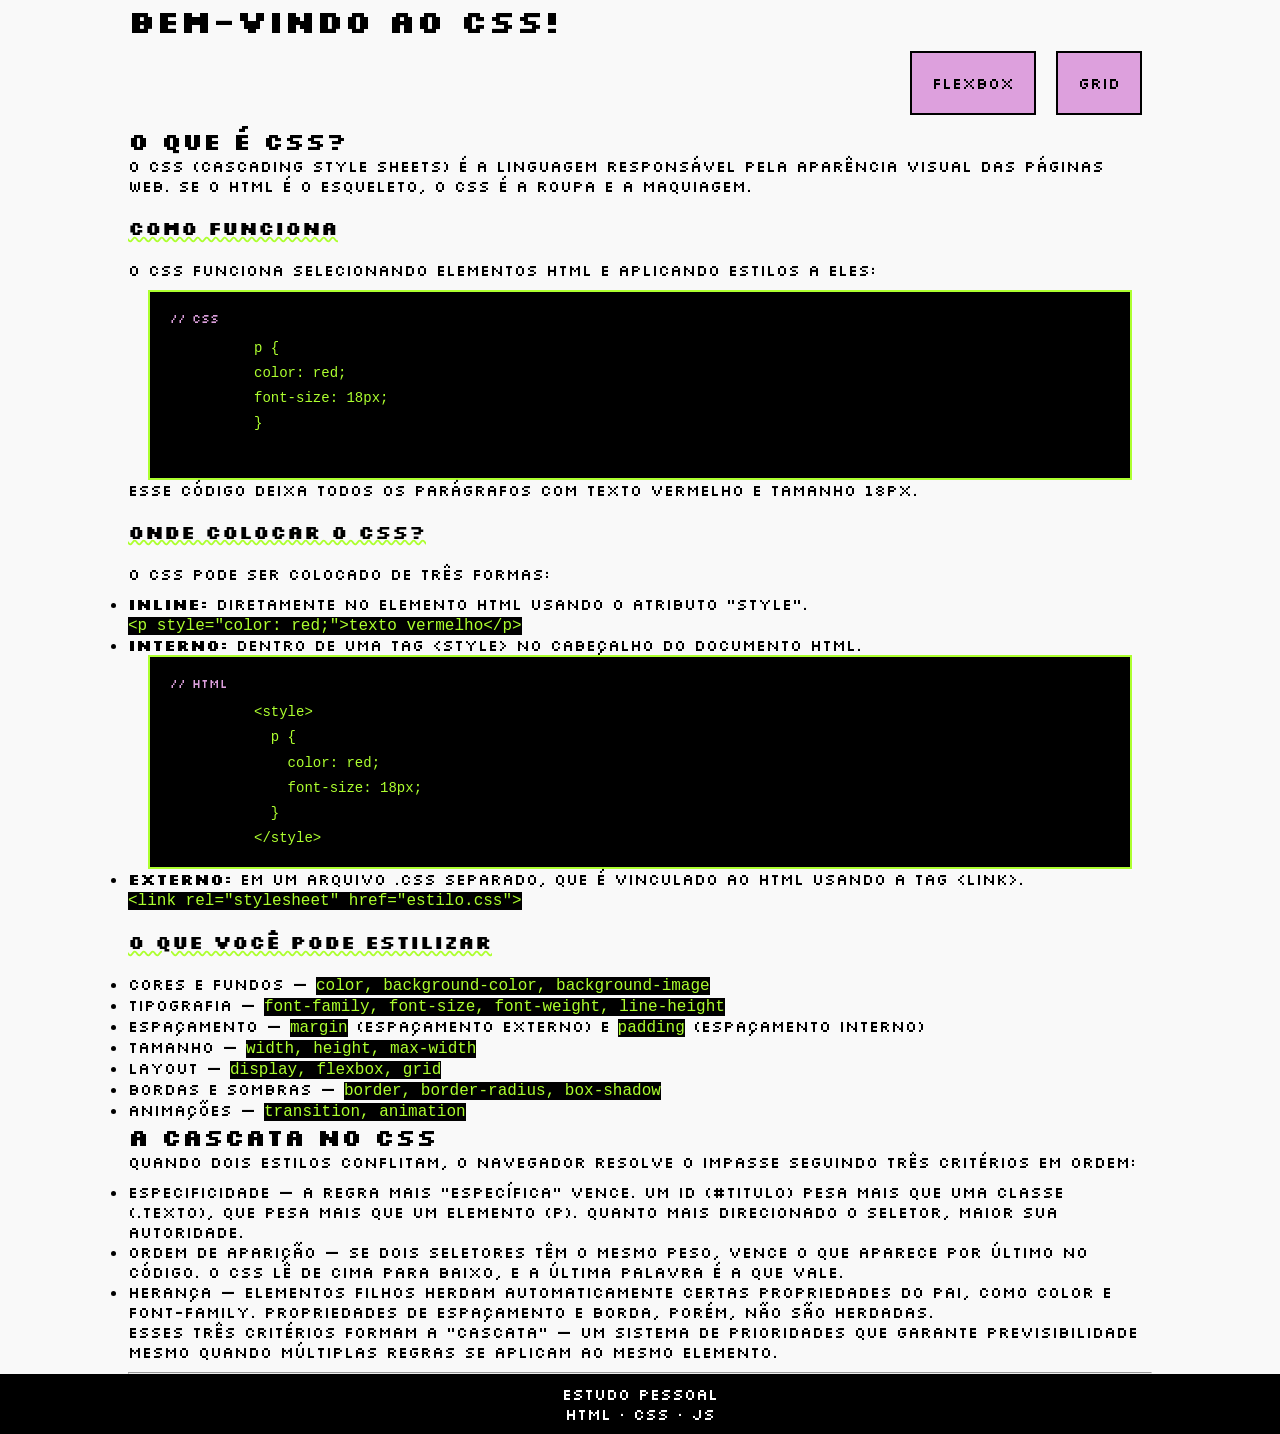
<file: CSS/index.html>
<!doctype html>
<html lang="pt-br">
  <head>
    <meta charset="UTF-8" />
    <meta name="viewport" content="width=device-width, initial-scale=1.0" />
    <title>Estudos de CSS</title>
    <link rel="stylesheet" href="style.css" />
    <link
      href="https://fonts.googleapis.com/css2?family=Silkscreen:wght@400;700&display=swap"
      rel="stylesheet"
    />
  </head>
  <body>
    <div class="pagecontent">
      <h1>Bem-vindo ao CSS!</h1>
      <nav class="menu">
        <a class="button" href="flexbox.html">Flexbox</a>
        <a class="button" href="grid.html">Grid</a>
      </nav>

      <h2>O que é CSS?</h2>
      <p>
        O CSS (Cascading Style Sheets) é a linguagem responsável pela aparência
        visual das páginas web. Se o HTML é o esqueleto, o CSS é a roupa e a
        maquiagem.
      </p>
      <h3>Como funciona</h3>
      <p>
        O CSS funciona selecionando elementos HTML e aplicando estilos a eles:
      </p>

      <div class="code-preview">
          <span class="code-preview-label">// CSS</span>
          <pre id="code-preview">
          p {
          color: red;
          font-size: 18px;
          }</code
        >
        </div>

      <p>
        Esse código deixa todos os parágrafos com texto vermelho e tamanho 18px.
      </p>
      <h3>Onde colocar o CSS?</h3>
      <p>O CSS pode ser colocado de três formas:</p>
      <ul>
        <li>
          <strong>Inline:</strong> diretamente no elemento HTML usando o
          atributo "style".
        </li>
        <code>&lt;p style="color: red;"&gt;Texto vermelho&lt;/p&gt;</code>
        <li>
          <strong>Interno:</strong> dentro de uma tag &lt;style&gt; no cabeçalho
          do documento HTML.
        </li>
        <div class="code-preview">
          <span class="code-preview-label">// HTML</span>
          <pre id="code-preview">
          &lt;style&gt;
            p {
              color: red;
              font-size: 18px;
            }
          &lt;/style&gt;</pre
          >
        </div>

        <li>
          <strong>Externo:</strong> em um arquivo .css separado, que é vinculado
          ao HTML usando a tag &lt;link&gt;.
        </li>
        <code>&lt;link rel="stylesheet" href="estilo.css"&gt;</code>
      </ul>

      <h3>O que você pode estilizar</h3>
      <ul>
        <li>
          Cores e fundos —
          <code>color, background-color, background-image</code>
        </li>
        <li>
          Tipografia —
          <code>font-family, font-size, font-weight, line-height</code>
        </li>
        <li>
          Espaçamento — <code>margin</code> (espaçamento externo) e
          <code>padding</code> (espaçamento interno)
        </li>
        <li>Tamanho — <code>width, height, max-width</code></li>
        <li>Layout — <code>display, flexbox, grid</code></li>
        <li>
          Bordas e sombras — <code>border, border-radius, box-shadow</code>
        </li>
        <li>Animações — <code>transition, animation</code></li>
      </ul>

      <h2>A Cascata no CSS</h2>
      <p>
        Quando dois estilos conflitam, o navegador resolve o impasse seguindo
        três critérios em ordem:
      </p>
      <ul>
        <li>
          Especificidade — a regra mais "específica" vence. Um ID (#titulo) pesa
          mais que uma classe (.texto), que pesa mais que um elemento (p).
          Quanto mais direcionado o seletor, maior sua autoridade.
        </li>
        <li>
          Ordem de aparição — se dois seletores têm o mesmo peso, vence o que
          aparece por último no código. O CSS lê de cima para baixo, e a última
          palavra é a que vale.
        </li>
        <li>
          Herança — elementos filhos herdam automaticamente certas propriedades
          do pai, como color e font-family. Propriedades de espaçamento e borda,
          porém, não são herdadas.
        </li>
      </ul>
      <p>
        Esses três critérios formam a "cascata" — um sistema de prioridades que
        garante previsibilidade mesmo quando múltiplas regras se aplicam ao
        mesmo elemento.
      </p>

      <hr />
    </div>
    <footer>
      <span>estudo pessoal</span><br />
      <span>HTML · CSS · JS</span>
    </footer>
  </body>
</html>
</file>
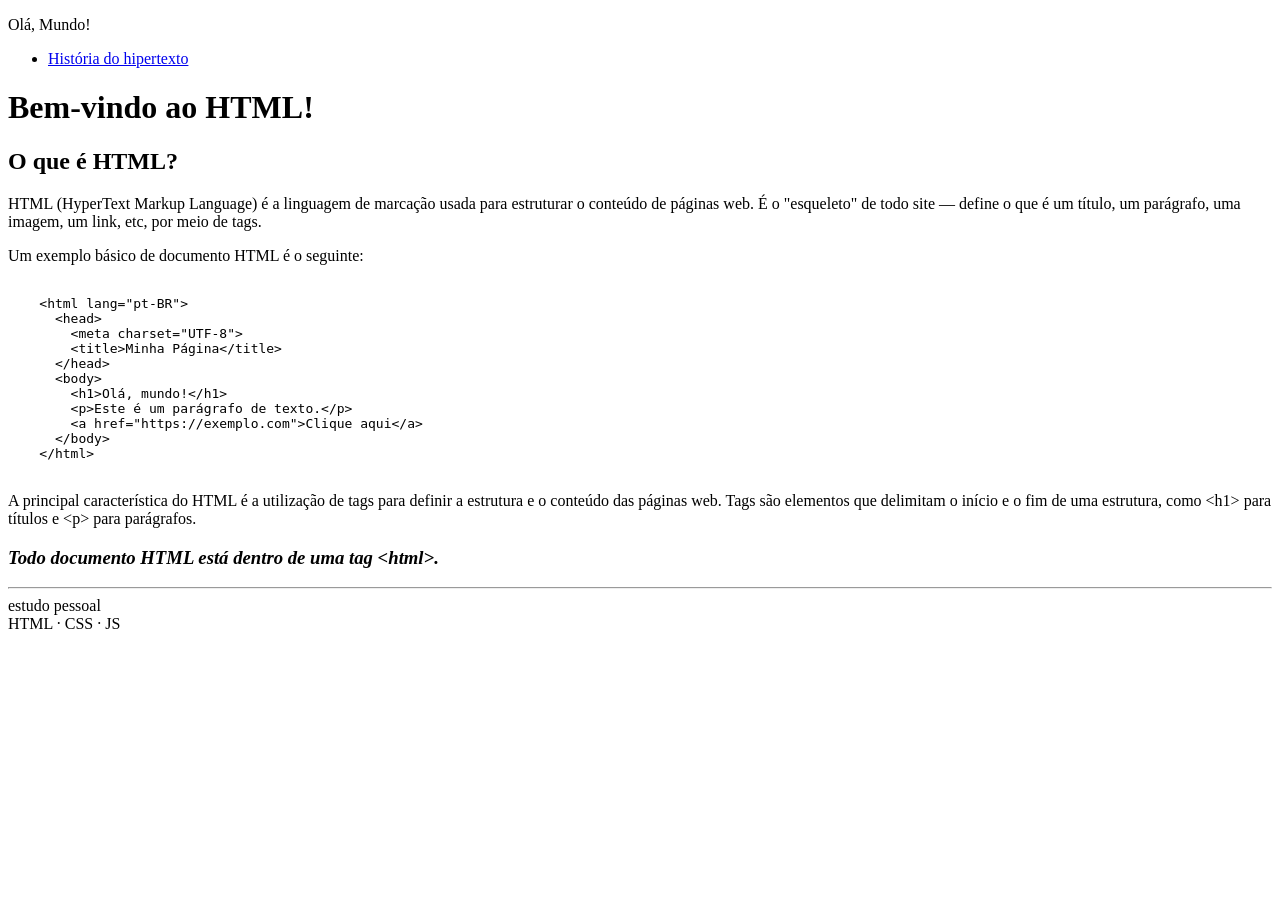
<file: HTML/index.html>
<!DOCTYPE html>
<html lang="pt-BR">
<head>
  <meta charset="UTF-8">
  <meta name="viewport" content="width=device-width, initial-scale=1.0">
  <title>Estudos de HTML</title>
</head>
<body>
  <p>Olá, Mundo!</p>
  <nav>
    <ul>
      <li><a href="./hipertexto.html">História do hipertexto</a></li>
    </ul>
  </nav>
  <h1>Bem-vindo ao HTML!</h1>
  <h2>O que é HTML?</h2>
  <p>HTML (HyperText Markup Language) é a linguagem de marcação usada para estruturar o conteúdo de páginas web. É o "esqueleto" de todo site — define o que é um título, um parágrafo, uma imagem, um link, etc, por meio de tags.</p>
  <p>Um exemplo básico de documento HTML é o seguinte:</p>

<pre>
  <code>
    &lt;html lang="pt-BR"&gt;
      &lt;head&gt;
        &lt;meta charset="UTF-8"&gt;
        &lt;title&gt;Minha Página&lt;/title&gt;
      &lt;/head&gt;
      &lt;body&gt;
        &lt;h1&gt;Olá, mundo!&lt;/h1&gt;
        &lt;p&gt;Este é um parágrafo de texto.&lt;/p&gt;
        &lt;a href="https://exemplo.com"&gt;Clique aqui&lt;/a&gt;
      &lt;/body&gt;
    &lt;/html&gt;
  </code>
</pre>

<p>A principal característica do HTML é a utilização de tags para definir a estrutura e o conteúdo das páginas web. Tags são elementos que delimitam o início e o fim de uma estrutura, como &lt;h1&gt; para títulos e &lt;p&gt; para parágrafos.</p>
<h3><em>Todo documento HTML está dentro de uma tag &lt;html&gt;.</em></h3>
<hr>
  <footer>
    <span>estudo pessoal</span><br>
    <span>HTML · CSS · JS</span>
  </footer>

</body>
</html>
</file>
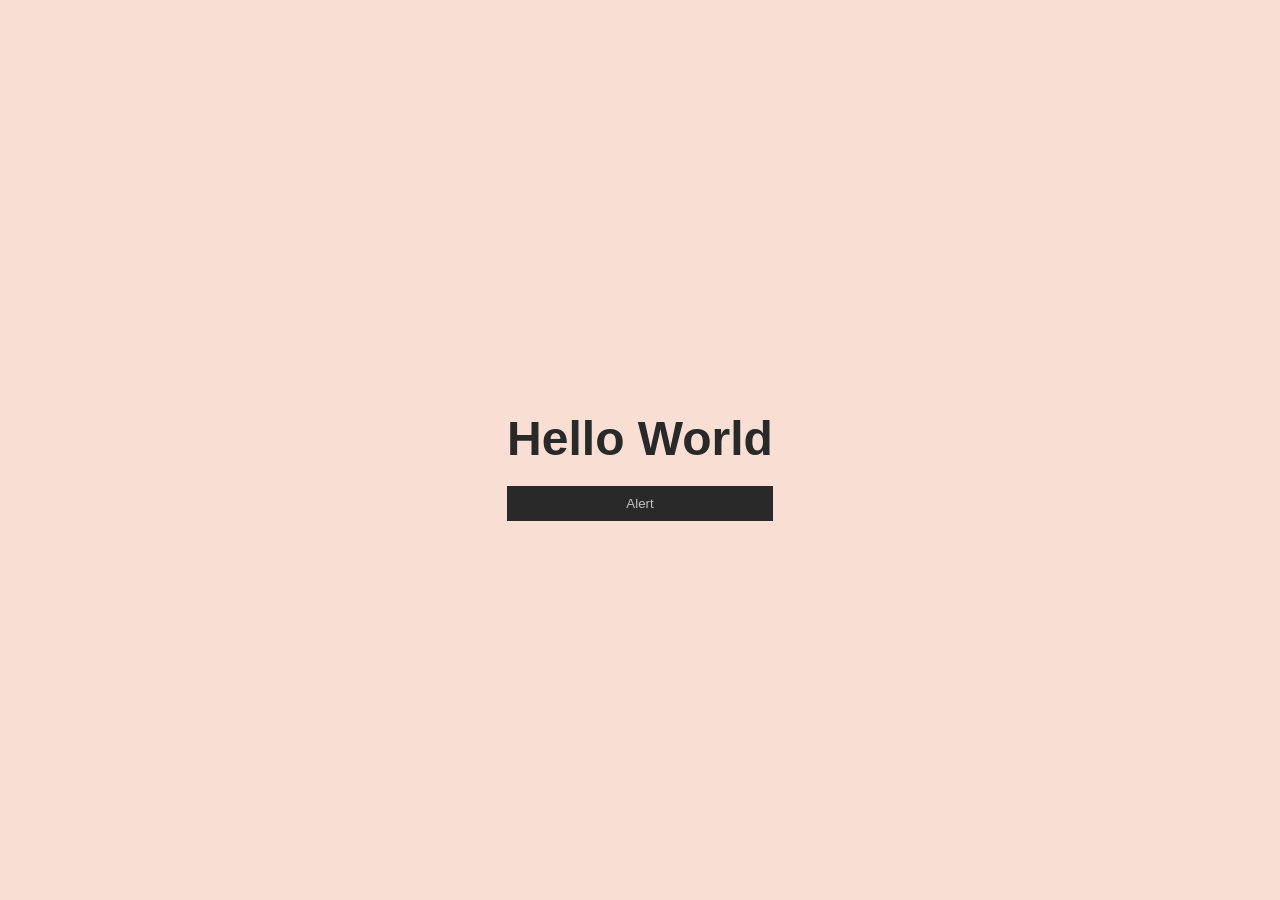
<file: JavaScript/hello_world/index.html>
<html lang="pt">
<head>
  <meta charset="UTF-8">
  <meta name="viewport" content="width=device-width, initial-scale=1.0">
  <title>Hello World</title>
  <link rel="stylesheet" href="/JavaScript/style.css">
</head>
<style>
  body {
    background-color: var(--color1);
  }
</style>
<body>
  <h1>Hello World</h1>
  <button onclick="alert('Hello, World!')">Alert</button>
  <script src="helloWorld.js"></script>
</body>
</html>
</file>
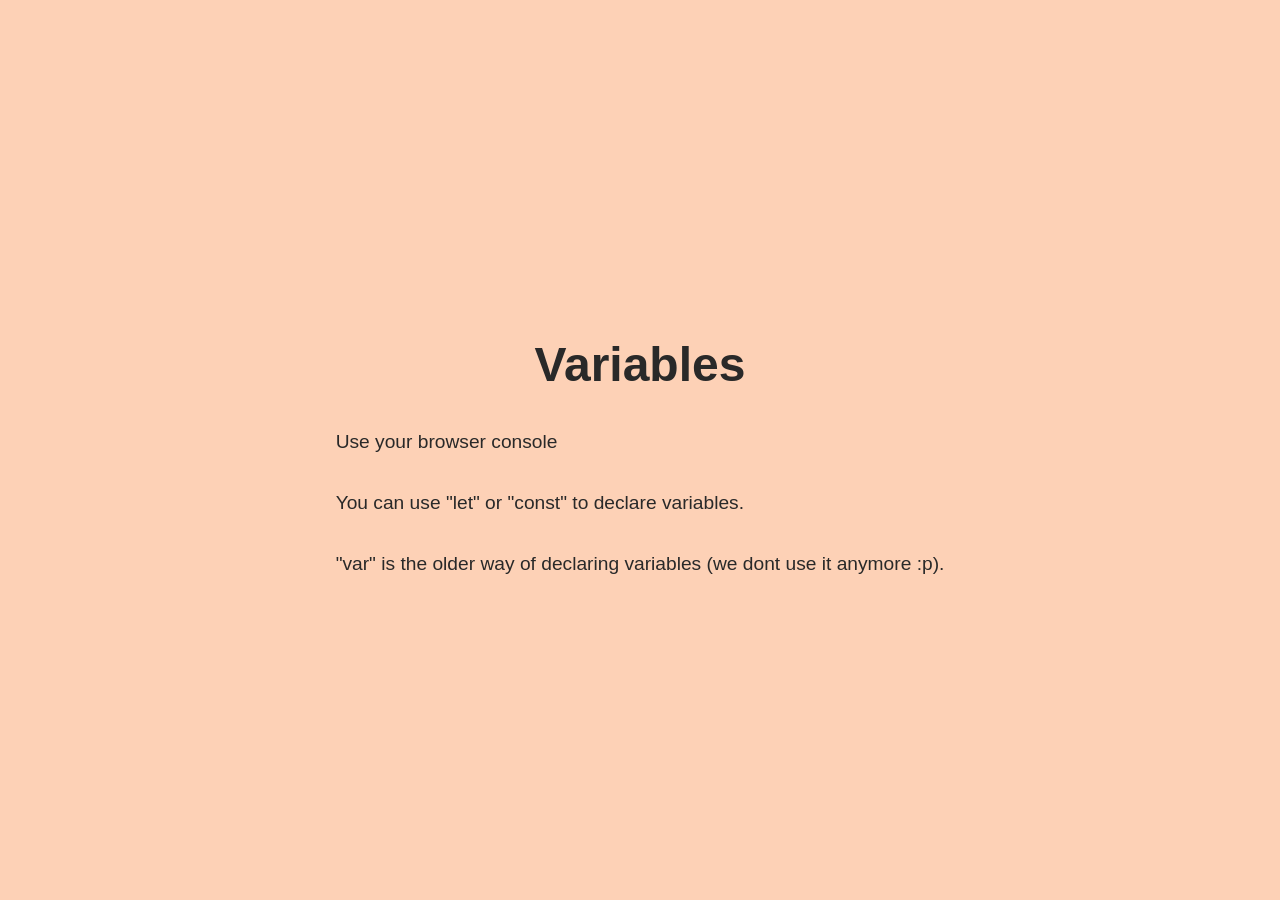
<file: JavaScript/variables/index.html>
<html lang="pt">
<head>
  <meta charset="UTF-8">
  <meta name="viewport" content="width=device-width, initial-scale=1.0">
  <title>Variables</title>
  <link rel="stylesheet" href="/JavaScript/style.css">
</head>
<style>
  body {
    background-color: var(--color2);
  }
</style>
<body>
  <h1>Variables</h1>
  <p>Use your browser console</p>
  <p>You can use "let" or "const" to declare variables.</p>
  <p>"var" is the older way of declaring variables (we dont use it anymore :p).</p>
  <script src="variables.js"></script>
</body>
</html>
</file>
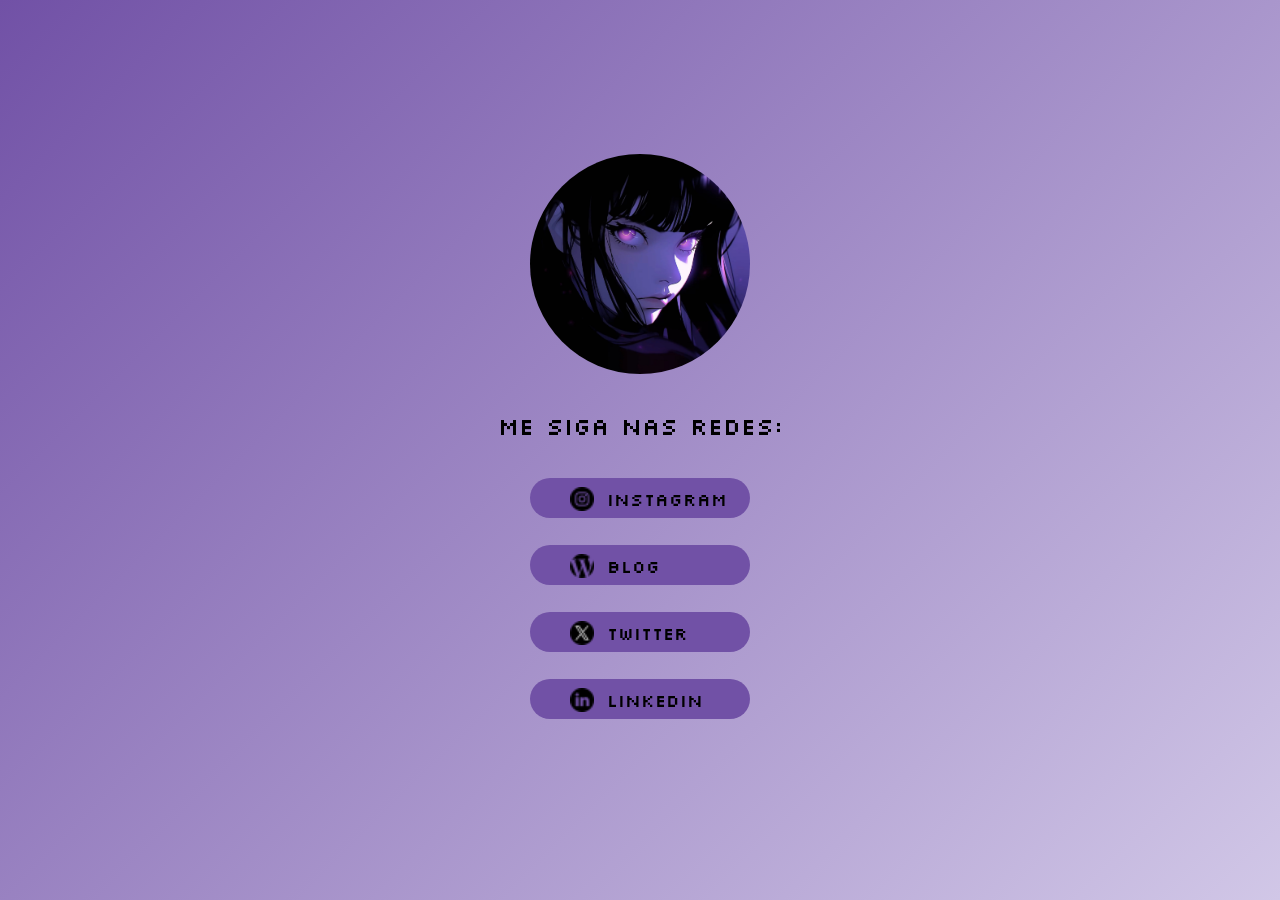
<file: Projects/link-site/index.html>
<!DOCTYPE html>
<html lang="pt-br">
<head>
  <meta charset="UTF-8">
  <meta name="viewport" content="width=device-width, initial-scale=1.0">
  <title>Link Site</title>
  <link rel="stylesheet" href="reset.css">
  <link rel="stylesheet" href="style.css">
  <link rel="preconnect" href="https://fonts.googleapis.com">
  <link rel="preconnect" href="https://fonts.gstatic.com" crossorigin>
  <link href="https://fonts.googleapis.com/css2?family=Silkscreen:wght@400;700&display=swap" rel="stylesheet">
</head>
<body>
  <div id="content">
    <div id="profile-pic"></div>
    <h1>Me siga nas redes:</h1>
    <button class="buttonSocial" onclick="window.open('https://instagram.com/devmorewme')">
      <img src="img/instagram.png" alt="Instagram">
      <p>Instagram</p>
    </button>
      <button class="buttonSocial" onclick="window.open('https://morewme.wordpress.com/')">
      <img src="img/wordpress.png" alt="Blog">
      <p>Blog</p>
    </button>
      <button class="buttonSocial" onclick="window.open('https://twitter.com/morewme')">
      <img src="img/twitter.png" alt="Twitter">
      <p>Twitter</p>
    </button>
      <button class="buttonSocial" onclick="window.open('https://linkedin.com/in/morewme')">
      <img src="img/linkedin.png" alt="LinkedIn">
      <p>LinkedIn</p>
    </button>
  </div>
</body>
</html>
</file>
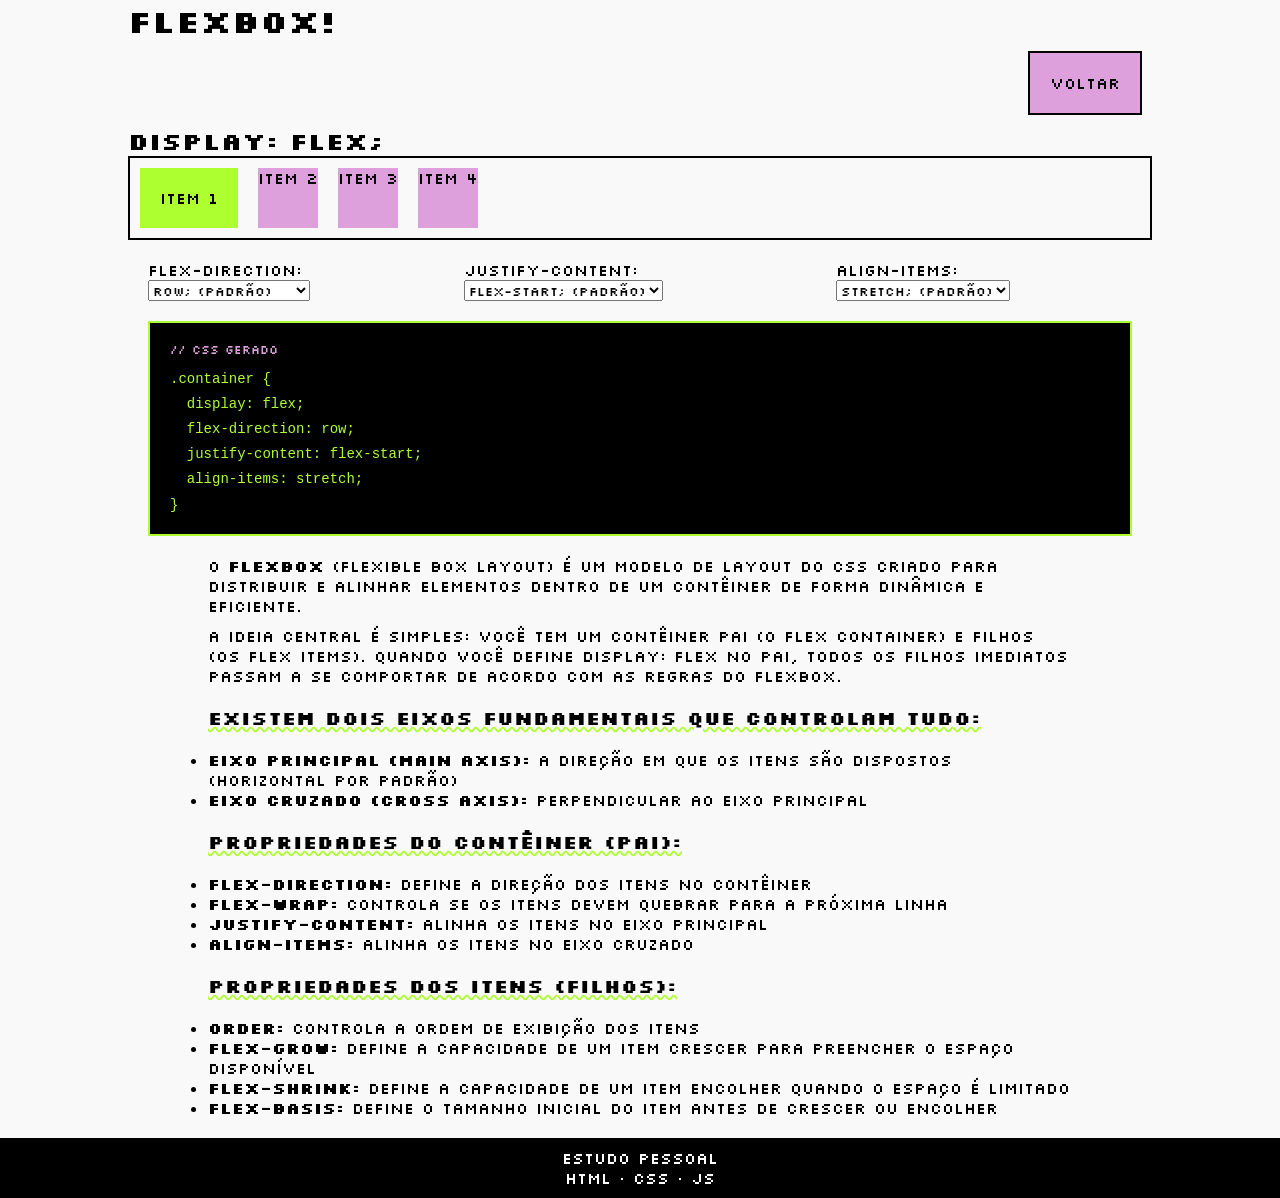
<file: CSS/flexbox.html>
<!DOCTYPE html>
<html lang="pt-br">
<head>
  <meta charset="UTF-8">
  <meta name="viewport" content="width=device-width, initial-scale=1.0">
  <title>Flexbox</title>
  <link  rel="stylesheet" href="style.css">
  <link href="https://fonts.googleapis.com/css2?family=Silkscreen:wght@400;700&display=swap" rel="stylesheet">
</head>
<body>
  <div class="pagecontent">
    <h1>Flexbox!</h1>
        <nav class="menu">
        <a class="button" href="index.html">Voltar</a>
      </nav>
    <h2>display: flex;</h2>
    <div class="container">
      <p class="item i1">Item 1</p>
      <p class="item">Item 2</p>
      <p class="item">Item 3</p>
      <p class="item">Item 4</p>
    </div>

    <div class="groupSelector">
      <div class="selectors">
        <label for="select-direction:">flex-direction:</label>
        <select id="select-direction" name="options">
          <option value="row">row; (padrão)</option>
          <option value="row-reverse">row-reverse;</option>
          <option value="column">column;</option>
          <option value="column-reverse">column-reverse;</option>
        </select>
      </div>

      <div class="selectors">
        <label for="select-justify">justify-content:</label>
        <select id="select-justify" name="options">
          <option value="flex-start">flex-start; (padrão)</option>
          <option value="flex-end">flex-end;</option>
          <option value="center">center;</option>
          <option value="space-between">space-between;</option>
          <option value="space-around">space-around;</option>
          <option value="space-evenly">space-evenly;</option>
        </select>
      </div>

      <div class="selectors">
        <label for="select-align">align-items:</label>
        <select id="select-align" name="options">
          <option value="stretch">stretch; (padrão)</option>
          <option value="flex-start">flex-start;</option>
          <option value="flex-end">flex-end;</option>
          <option value="center">center;</option>
          <option value="baseline">baseline;</option>
        </select>
      </div>
    </div>

    <div class="code-preview">
      <span class="code-preview-label">// CSS gerado</span>
      <pre id="code-preview">.container {
       display: flex;
       flex-direction: row;
       justify-content: flex-start;
       align-items: stretch;
      }</pre>
    </div>

    <div class="content">
      <p>O <strong>Flexbox</strong> (Flexible Box Layout) é um modelo de layout do CSS criado para distribuir e alinhar elementos dentro de um contêiner de forma dinâmica e eficiente.</p>
      <p>A ideia central é simples: você tem um contêiner pai (o flex container) e filhos (os flex items). Quando você define display: flex no pai, todos os filhos imediatos passam a se comportar de acordo com as regras do Flexbox.</p>
      <h3>Existem dois eixos fundamentais que controlam tudo:</h3>
      <ul>
        <li><strong>Eixo principal (main axis):</strong> a direção em que os itens são dispostos (horizontal por padrão)</li>
        <li><strong>Eixo cruzado (cross axis):</strong> perpendicular ao eixo principal</li>
      </ul>
      <h3>Propriedades do contêiner (pai):</h3>
      <ul>
        <li><strong>flex-direction:</strong> define a direção dos itens no contêiner</li>
        <li><strong>flex-wrap:</strong> controla se os itens devem quebrar para a próxima linha</li>
        <li><strong>justify-content:</strong> alinha os itens no eixo principal</li>
        <li><strong>align-items:</strong> alinha os itens no eixo cruzado</li>
      </ul>

      <h3>Propriedades dos itens (filhos):</h3>
      <ul>
        <li><strong>order:</strong> controla a ordem de exibição dos itens</li>
        <li><strong>flex-grow:</strong> define a capacidade de um item crescer para preencher o espaço disponível</li>
        <li><strong>flex-shrink:</strong> define a capacidade de um item encolher quando o espaço é limitado</li>
        <li><strong>flex-basis:</strong> define o tamanho inicial do item antes de crescer ou encolher</li>
    </div>
  </div>

  <footer>
    <span>estudo pessoal</span><br>
    <span>HTML · CSS · JS</span>
  </footer>  
</body>
<script src="script.js"></script>
</html>
</file>
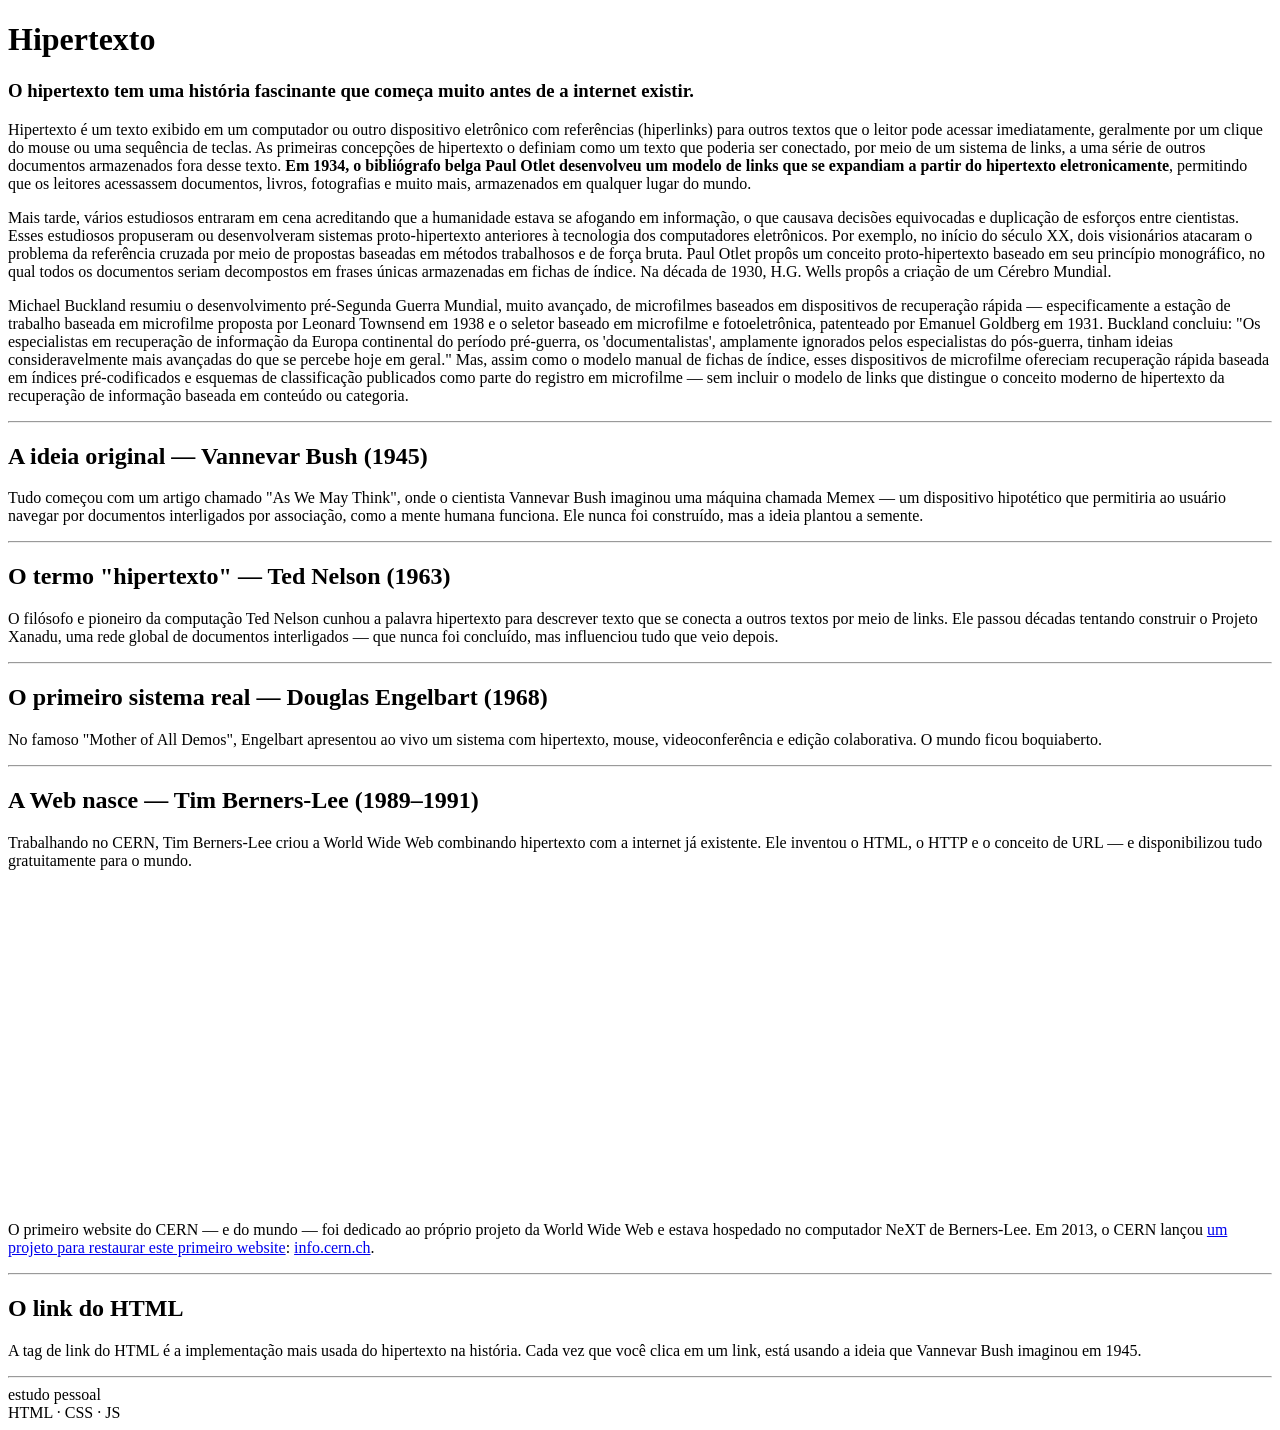
<file: HTML/hipertexto.html>
<!DOCTYPE html>
<html lang="pt-br">
<head>
  <meta charset="UTF-8">
  <meta name="viewport" content="width=device-width, initial-scale=1.0">
  <title>Hipertexto</title>
</head>
<body>
  <h1>Hipertexto</h1>
  <h3>O hipertexto tem uma história fascinante que começa muito antes de a internet existir.</h3>
  <p>Hipertexto é um texto exibido em um computador ou outro dispositivo eletrônico com referências (hiperlinks) para outros textos que o leitor pode acessar imediatamente, geralmente por um clique do mouse ou uma sequência de teclas. As primeiras concepções de hipertexto o definiam como um texto que poderia ser conectado, por meio de um sistema de links, a uma série de outros documentos armazenados fora desse texto. <strong>Em 1934, o bibliógrafo belga Paul Otlet desenvolveu um modelo de links que se expandiam a partir do hipertexto eletronicamente</strong>, permitindo que os leitores acessassem documentos, livros, fotografias e muito mais, armazenados em qualquer lugar do mundo.</p>

  <p>Mais tarde, vários estudiosos entraram em cena acreditando que a humanidade estava se afogando em informação, o que causava decisões equivocadas e duplicação de esforços entre cientistas. Esses estudiosos propuseram ou desenvolveram sistemas proto-hipertexto anteriores à tecnologia dos computadores eletrônicos. Por exemplo, no início do século XX, dois visionários atacaram o problema da referência cruzada por meio de propostas baseadas em métodos trabalhosos e de força bruta. Paul Otlet propôs um conceito proto-hipertexto baseado em seu princípio monográfico, no qual todos os documentos seriam decompostos em frases únicas armazenadas em fichas de índice. Na década de 1930, H.G. Wells propôs a criação de um Cérebro Mundial.</p>

  <p>Michael Buckland resumiu o desenvolvimento pré-Segunda Guerra Mundial, muito avançado, de microfilmes baseados em dispositivos de recuperação rápida — especificamente a estação de trabalho baseada em microfilme proposta por Leonard Townsend em 1938 e o seletor baseado em microfilme e fotoeletrônica, patenteado por Emanuel Goldberg em 1931. Buckland concluiu: "Os especialistas em recuperação de informação da Europa continental do período pré-guerra, os 'documentalistas', amplamente ignorados pelos especialistas do pós-guerra, tinham ideias consideravelmente mais avançadas do que se percebe hoje em geral." Mas, assim como o modelo manual de fichas de índice, esses dispositivos de microfilme ofereciam recuperação rápida baseada em índices pré-codificados e esquemas de classificação publicados como parte do registro em microfilme — sem incluir o modelo de links que distingue o conceito moderno de hipertexto da recuperação de informação baseada em conteúdo ou categoria.</p>
  <hr>
  <h2>A ideia original — Vannevar Bush (1945)</h2>
  <p>Tudo começou com um artigo chamado "As We May Think", onde o cientista Vannevar Bush imaginou uma máquina chamada Memex — um dispositivo hipotético que permitiria ao usuário navegar por documentos interligados por associação, como a mente humana funciona. Ele nunca foi construído, mas a ideia plantou a semente.</p>
  <hr>
  <h2>O termo "hipertexto" — Ted Nelson (1963)</h2>
  <p>O filósofo e pioneiro da computação Ted Nelson cunhou a palavra hipertexto para descrever texto que se conecta a outros textos por meio de links. Ele passou décadas tentando construir o Projeto Xanadu, uma rede global de documentos interligados — que nunca foi concluído, mas influenciou tudo que veio depois.</p>
  <hr>
  <h2>O primeiro sistema real — Douglas Engelbart (1968)</h2>
  <p>No famoso "Mother of All Demos", Engelbart apresentou ao vivo um sistema com hipertexto, mouse, videoconferência e edição colaborativa. O mundo ficou boquiaberto.</p>
  <hr>
  <h2>A Web nasce — Tim Berners-Lee (1989–1991)</h2>
  <p>Trabalhando no CERN, Tim Berners-Lee criou a World Wide Web combinando hipertexto com a internet já existente. Ele inventou o HTML, o HTTP e o conceito de URL — e disponibilizou tudo gratuitamente para o mundo.</p>
  <iframe width="560" height="315" src="https://www.youtube.com/embed/BOHyLkp7TpE?si=uCHH7cqR1s-DMadZ" title="YouTube video player" frameborder="0" allow="accelerometer; autoplay; clipboard-write; encrypted-media; gyroscope; picture-in-picture; web-share" referrerpolicy="strict-origin-when-cross-origin" allowfullscreen></iframe>
  
  <p>O primeiro website do CERN — e do mundo — foi dedicado ao próprio projeto da World Wide Web e estava hospedado no computador NeXT de Berners-Lee. Em 2013, o CERN lançou <a href="https://first-website.web.cern.ch/">um projeto para restaurar este primeiro website</a>: <a href="https://info.cern.ch/">info.cern.ch</a>.</p>

  <hr>
  <h2>O link do HTML</h2>
  <p>A tag de link do HTML é a implementação mais usada do hipertexto na história. Cada vez que você clica em um link, está usando a ideia que Vannevar Bush imaginou em 1945.</p>
<hr>
  <footer>
    <span>estudo pessoal</span><br>
    <span>HTML · CSS · JS</span>
  </footer>

</body>
</html>
</file>
<file: CSS/style.css>
* {
  margin: 0 auto;
  padding: 0;
  box-sizing: border-box;
  text-transform: uppercase;
  font-family: "Silkscreen", sans-serif;
}

body {
  background-color: #f9f9f9;
}

.menu {
  display: flex;
  justify-content: flex-end;
}

.button {
  margin: 10px;
  padding: 20px;
  background-color: plum;
  text-decoration: none;
  color: black;
  border: 2px solid black;
}

.button:hover {
  background-color: greenyellow;
}

.pagecontent {
  width: 80%;
}

.container {
  display: flex;
  border: 2px solid black;
  flex-direction: row;
  justify-content: flex-start;
  align-items: stretch;
}

.item {
  background-color: plum;
  margin: 10px;
}

.i1 {
  background-color: greenyellow;
  padding: 20px;
}
.item:hover {
  background-color: greenyellow;
}

.groupSelector {
  display: flex;
  flex-direction: row;
  justify-content: space-around;
  margin: 20px;
}

#options {
  padding: 5px;
  font-size: 16px;
  border: 2px solid black;
}

.content {
  padding: 20px 80px;
}

p {
  margin-bottom: 10px;
}

h3 {
  margin: 20px 0px;
  text-decoration: underline greenyellow wavy;
}

pre {
  font-family: "Courier New", Courier, monospace;
  text-transform: lowercase;
}

code {
  font-family: "Courier New", Courier, monospace;
  text-transform: lowercase;
  background-color: black;
  color: greenyellow;
}

.code-preview-label {
  display: block;
  color: plum;
  font-size: 12px;
  margin-bottom: 6px;
  font-family: "Silkscreen", sans-serif;
  text-transform: lowercase;
}

.code-preview {
  background-color: black;
  color: greenyellow;
  border: 2px solid greenyellow;
  margin: 0 20px;
  padding: 16px 20px;
  font-family: "Courier New", Courier, monospace;
  font-size: 14px;
  text-transform: lowercase;
  line-height: 1.8;
}

#code-preview {
  margin: 0;
  white-space: pre;
}

footer {
  background-color: black;
  color: white;
  text-align: center;
  padding: 10px;
  width: 100%;
  position: static;
  bottom: 0;
}
</file>
<file: JavaScript/style.css>
:root {
  --color1: #f9ded3;
  --color2: #fdd1b6;
  --color3: #fab4b6;
  --color4: #c7b6be;
  --color5: #89abb4;
}

body {
  height: 100vh;
  display: grid;
  align-items: center;
  justify-content: center;
  align-content: center;
  margin: 0;
}
h1 {
  text-align: center;
  font-family: sans-serif;
  color: #292929;
  font-size: 3em;
  margin-bottom: 20px;
}

p {
  font-family: sans-serif;
  color: #292929;
  font-size: 1.2em;
  margin-bottom: 20px;
}

button {
  font-family: sans-serif;
  background-color: #292929;
  color: #c2c2c2;
  border: none;
  padding: 10px 20px;
  cursor: pointer;
}

button:hover {
  background-color: #444;}
</file>
<file: Projects/link-site/style.css>
body{
  background-image: linear-gradient(135deg, #7151A6, #D1C7E7);
  height: 100vh;
}

#profile-pic{
  background-image: url("img/morewmejpg.jpg");
  height: 220px;
  width: 220px;
  background-size: cover;
  background-position: center;
  border-radius: 50%;
  
  transition: 0.5s;
}

h1{
  font-family: "Silkscreen", sans-serif;
  font-weight: 400;
  font-style: normal;
  font-size: 1.5rem;
  margin: 40px -40px;
}

.buttonSocial{
  font-family: "Silkscreen", sans-serif;
  display: block;
  border-radius: 50px;
  width: 220px;
  height: 40px;
  background-color: #7151A6;
  margin: 27px 0;
  position: relative;
  transition: 1s;
  
  img{
    position:absolute;
    height: 24px;
    left: 40px;
    top: 9px;
  }

  p{
    position:absolute;
    left: 77px;
    top: 12px;
    font-size: 1.125rem;
    line-height: 1.125rem;
  }
}

#content{
  position: absolute;
  top: 50%;
  left: 50%;
  transform: translate(-50%, -50%);
  text-align: center;
}

.buttonSocial:hover{
  background-color: #D1C7E7;
  color: #7151A6;
  cursor: pointer;
  transition: 1s;
}

#profile-pic:hover{
  transform: scale(1.1);
  transition: 0.5s;
}
</file>
